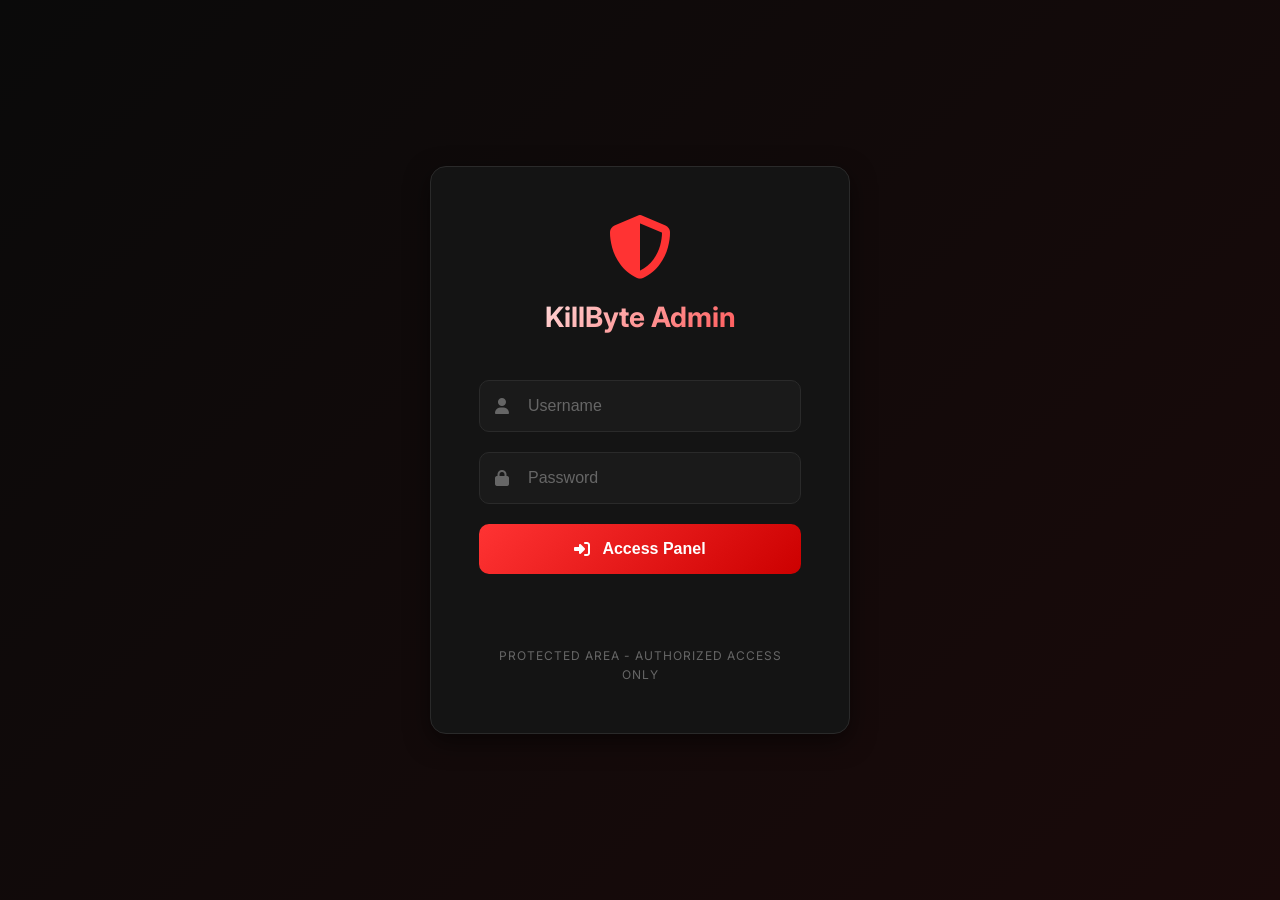
<file: admin/index.html>
<!DOCTYPE html>
<html lang="en">
<head>
    <meta charset="UTF-8">
    <meta name="viewport" content="width=device-width, initial-scale=1.0">
    <title>KillByte Admin Panel</title>
    <link rel="icon" type="image/png" href="../logo.png">
    <link rel="preconnect" href="https://fonts.googleapis.com">
    <link rel="preconnect" href="https://fonts.gstatic.com" crossorigin>
    <link href="https://fonts.googleapis.com/css2?family=Inter:wght@300;400;500;600;700;800;900&display=swap" rel="stylesheet">
    <link rel="stylesheet" href="https://cdnjs.cloudflare.com/ajax/libs/font-awesome/6.5.1/css/all.min.css">
    <link rel="stylesheet" href="css/admin.css">
</head>
<body>
    <!-- Login Screen -->
    <div id="loginScreen" class="login-screen">
        <div class="login-container">
            <div class="login-logo">
                <i class="fas fa-shield-alt"></i>
                <h1>KillByte Admin</h1>
            </div>
            <div class="login-form">
                <div class="input-group">
                    <i class="fas fa-user"></i>
                    <input type="text" id="loginUsername" placeholder="Username" autocomplete="off">
                </div>
                <div class="input-group">
                    <i class="fas fa-lock"></i>
                    <input type="password" id="loginPassword" placeholder="Password">
                </div>
                <button onclick="adminAuth.login()" class="login-btn">
                    <i class="fas fa-sign-in-alt"></i>
                    <span>Access Panel</span>
                </button>
                <div id="loginError" class="login-error"></div>
            </div>
            <div class="login-footer">
                <p>Protected Area - Authorized Access Only</p>
            </div>
        </div>
    </div>

    <!-- Admin Dashboard -->
    <div id="adminDashboard" class="admin-dashboard hidden">
        <!-- Sidebar -->
        <aside class="sidebar">
            <div class="sidebar-header">
                <div class="brand">
                    <i class="fas fa-bolt"></i>
                    <span>KillByte Admin</span>
                </div>
                <button class="sidebar-toggle" onclick="adminUI.toggleSidebar()">
                    <i class="fas fa-bars"></i>
                </button>
            </div>
            
            <nav class="sidebar-nav">
                <div class="nav-section">
                    <span class="nav-label">Main</span>
                    <a href="#" class="nav-item active" data-tab="dashboard" onclick="adminUI.switchTab('dashboard')">
                        <i class="fas fa-chart-line"></i>
                        <span>Dashboard</span>
                    </a>
                    <a href="#" class="nav-item" data-tab="analytics" onclick="adminUI.switchTab('analytics')">
                        <i class="fas fa-chart-pie"></i>
                        <span>Analytics</span>
                    </a>
                </div>

                <div class="nav-section">
                    <span class="nav-label">Content</span>
                    <a href="#" class="nav-item" data-tab="popups" onclick="adminUI.switchTab('popups')">
                        <i class="fas fa-bullhorn"></i>
                        <span>Popups</span>
                        <span id="popupBadge" class="badge">0</span>
                    </a>
                    <a href="#" class="nav-item" data-tab="ads" onclick="adminUI.switchTab('ads')">
                        <i class="fas fa-ad"></i>
                        <span>Advertisements</span>
                        <span id="adsBadge" class="badge">0</span>
                    </a>
                    <a href="#" class="nav-item" data-tab="content" onclick="adminUI.switchTab('content')">
                        <i class="fas fa-edit"></i>
                        <span>Page Content</span>
                    </a>
                </div>

                <div class="nav-section">
                    <span class="nav-label">Sales</span>
                    <a href="#" class="nav-item" data-tab="plans" onclick="adminUI.switchTab('plans')">
                        <i class="fas fa-layer-group"></i>
                        <span>Plans</span>
                    </a>
                    <a href="#" class="nav-item" data-tab="discounts" onclick="adminUI.switchTab('discounts')">
                        <i class="fas fa-percent"></i>
                        <span>Discounts</span>
                        <span id="discountBadge" class="badge hidden">0</span>
                    </a>
                </div>

                <div class="nav-section">
                    <span class="nav-label">Management</span>
                    <a href="#" class="nav-item" data-tab="visitors" onclick="adminUI.switchTab('visitors')">
                        <i class="fas fa-users"></i>
                        <span>Visitors</span>
                    </a>
                    <a href="#" class="nav-item" data-tab="users" onclick="adminUI.switchTab('users')">
                        <i class="fas fa-user-shield"></i>
                        <span>Users</span>
                    </a>
                    <a href="#" class="nav-item" data-tab="telegram" onclick="adminUI.switchTab('telegram')">
                        <i class="fab fa-telegram"></i>
                        <span>Telegram</span>
                    </a>
                </div>

                <div class="nav-section">
                    <span class="nav-label">System</span>
                    <a href="#" class="nav-item" data-tab="settings" onclick="adminUI.switchTab('settings')">
                        <i class="fas fa-cog"></i>
                        <span>Settings</span>
                    </a>
                    <a href="#" class="nav-item" data-tab="logs" onclick="adminUI.switchTab('logs')">
                        <i class="fas fa-file-alt"></i>
                        <span>Logs</span>
                    </a>
                </div>
            </nav>

            <div class="sidebar-footer">
                <div class="admin-info">
                    <div class="admin-avatar">
                        <i class="fas fa-user-circle"></i>
                    </div>
                    <div class="admin-details">
                        <span class="admin-name" id="adminName">Admin</span>
                        <span class="admin-role">Super Admin</span>
                    </div>
                </div>
                <button onclick="adminAuth.logout()" class="logout-btn">
                    <i class="fas fa-sign-out-alt"></i>
                    <span>Logout</span>
                </button>
            </div>
        </aside>

        <!-- Main Content -->
        <main class="main-content">
            <!-- Top Header -->
            <header class="top-header">
                <div class="header-left">
                    <h2 id="pageTitle">Dashboard</h2>
                    <span id="pageSubtitle" class="subtitle">Welcome back, Admin</span>
                </div>
                <div class="header-right">
                    <div class="header-actions">
                        <button class="header-btn" onclick="adminUI.toggleFullscreen()" title="Fullscreen">
                            <i class="fas fa-expand"></i>
                        </button>
                        <button class="header-btn" onclick="adminUI.refreshData()" title="Refresh">
                            <i class="fas fa-sync-alt"></i>
                        </button>
                        <button class="header-btn" onclick="adminUI.openNotifications()" title="Notifications">
                            <i class="fas fa-bell"></i>
                            <span id="notificationBadge" class="notification-dot"></span>
                        </button>
                    </div>
                    <div class="header-time">
                        <span id="currentTime">--:--</span>
                        <span id="currentDate">--/--/----</span>
                    </div>
                </div>
            </header>

            <!-- Content Area -->
            <div class="content-area">
                <!-- Dashboard Tab -->
                <div id="tab-dashboard" class="tab-content active">
                    <div class="stats-grid">
                        <div class="stat-card primary">
                            <div class="stat-icon">
                                <i class="fas fa-users"></i>
                            </div>
                            <div class="stat-info">
                                <span class="stat-value" id="dashTotalVisitors">0</span>
                                <span class="stat-label">Total Visitors</span>
                                <span class="stat-change positive">
                                    <i class="fas fa-arrow-up"></i> <span id="visitorChange">0%</span>
                                </span>
                            </div>
                        </div>
                        <div class="stat-card success">
                            <div class="stat-icon">
                                <i class="fas fa-eye"></i>
                            </div>
                            <div class="stat-info">
                                <span class="stat-value" id="dashTodayVisitors">0</span>
                                <span class="stat-label">Today's Visitors</span>
                                <span class="stat-change positive">Live</span>
                            </div>
                        </div>
                        <div class="stat-card warning">
                            <div class="stat-icon">
                                <i class="fas fa-shopping-cart"></i>
                            </div>
                            <div class="stat-info">
                                <span class="stat-value" id="dashTotalOrders">0</span>
                                <span class="stat-label">Total Orders</span>
                                <span class="stat-change">
                                    <span id="orderChange">$0</span> revenue
                                </span>
                            </div>
                        </div>
                        <div class="stat-card danger">
                            <div class="stat-icon">
                                <i class="fas fa-percent"></i>
                            </div>
                            <div class="stat-info">
                                <span class="stat-value" id="dashActiveDiscounts">0</span>
                                <span class="stat-label">Active Discounts</span>
                                <span class="stat-change" id="discountStatus">No active</span>
                            </div>
                        </div>
                    </div>

                    <div class="dashboard-grid">
                        <div class="dashboard-card">
                            <div class="card-header">
                                <h3><i class="fas fa-chart-area"></i> Visitor Analytics</h3>
                                <div class="card-actions">
                                    <select id="chartPeriod" onchange="adminAnalytics.updateChart()">
                                        <option value="7">Last 7 Days</option>
                                        <option value="30">Last 30 Days</option>
                                        <option value="90">Last 3 Months</option>
                                    </select>
                                </div>
                            </div>
                            <div class="card-body">
                                <canvas id="visitorChart"></canvas>
                            </div>
                        </div>

                        <div class="dashboard-card">
                            <div class="card-header">
                                <h3><i class="fas fa-bolt"></i> Quick Actions</h3>
                            </div>
                            <div class="card-body">
                                <div class="quick-actions">
                                    <button onclick="adminUI.switchTab('popups')" class="quick-action">
                                        <i class="fas fa-plus-circle"></i>
                                        <span>Add Popup</span>
                                    </button>
                                    <button onclick="adminUI.switchTab('discounts')" class="quick-action">
                                        <i class="fas fa-tag"></i>
                                        <span>Add Discount</span>
                                    </button>
                                    <button onclick="adminUI.switchTab('ads')" class="quick-action">
                                        <i class="fas fa-upload"></i>
                                        <span>Upload Ad</span>
                                    </button>
                                    <button onclick="adminUI.switchTab('content')" class="quick-action">
                                        <i class="fas fa-edit"></i>
                                        <span>Edit Content</span>
                                    </button>
                                    <button onclick="adminContent.clearCache()" class="quick-action warning">
                                        <i class="fas fa-broom"></i>
                                        <span>Clear Cache</span>
                                    </button>
                                    <button onclick="adminSettings.exportData()" class="quick-action info">
                                        <i class="fas fa-download"></i>
                                        <span>Export Data</span>
                                    </button>
                                </div>
                            </div>
                        </div>
                    </div>

                    <div class="dashboard-grid">
                        <div class="dashboard-card">
                            <div class="card-header">
                                <h3><i class="fas fa-bullhorn"></i> Active Popups</h3>
                                <a href="#" onclick="adminUI.switchTab('popups')" class="view-all">View All</a>
                            </div>
                            <div class="card-body">
                                <div id="dashActivePopups" class="mini-list">
                                    <div class="empty-state">No active popups</div>
                                </div>
                            </div>
                        </div>

                        <div class="dashboard-card">
                            <div class="card-header">
                                <h3><i class="fas fa-percent"></i> Active Discounts</h3>
                                <a href="#" onclick="adminUI.switchTab('discounts')" class="view-all">View All</a>
                            </div>
                            <div class="card-body">
                                <div id="dashActiveDiscountsList" class="mini-list">
                                    <div class="empty-state">No active discounts</div>
                                </div>
                            </div>
                        </div>
                    </div>
                </div>

                <!-- Analytics Tab -->
                <div id="tab-analytics" class="tab-content">
                    <div class="analytics-grid">
                        <div class="analytics-card full">
                            <div class="card-header">
                                <h3><i class="fas fa-chart-line"></i> Traffic Overview</h3>
                                <div class="chart-filters">
                                    <button class="filter-btn active" data-period="day">Day</button>
                                    <button class="filter-btn" data-period="week">Week</button>
                                    <button class="filter-btn" data-period="month">Month</button>
                                    <button class="filter-btn" data-period="year">Year</button>
                                </div>
                            </div>
                            <div class="card-body">
                                <canvas id="trafficChart"></canvas>
                            </div>
                        </div>

                        <div class="analytics-card">
                            <div class="card-header">
                                <h3><i class="fas fa-globe"></i> Top Countries</h3>
                            </div>
                            <div class="card-body">
                                <div id="countriesList" class="country-list"></div>
                            </div>
                        </div>

                        <div class="analytics-card">
                            <div class="card-header">
                                <h3><i class="fas fa-desktop"></i> Device Stats</h3>
                            </div>
                            <div class="card-body">
                                <canvas id="deviceChart"></canvas>
                            </div>
                        </div>

                        <div class="analytics-card">
                            <div class="card-header">
                                <h3><i class="fas fa-clock"></i> Peak Hours</h3>
                            </div>
                            <div class="card-body">
                                <canvas id="hoursChart"></canvas>
                            </div>
                        </div>

                        <div class="analytics-card">
                            <div class="card-header">
                                <h3><i class="fas fa-mouse-pointer"></i> Page Views</h3>
                            </div>
                            <div class="card-body">
                                <div id="pageViewsList" class="page-views-list"></div>
                            </div>
                        </div>
                    </div>
                </div>

                <!-- Popups Tab -->
                <div id="tab-popups" class="tab-content">
                    <div class="section-header">
                        <div class="section-title">
                            <h2>Popup Announcements</h2>
                            <p>Create and manage popup announcements for your visitors</p>
                        </div>
                        <button onclick="adminPopup.openModal()" class="btn-primary">
                            <i class="fas fa-plus"></i>
                            <span>Create Popup</span>
                        </button>
                    </div>

                    <div class="popup-filters">
                        <div class="filter-group">
                            <label>Status:</label>
                            <select id="popupStatusFilter" onchange="adminPopup.filterPopups()">
                                <option value="all">All</option>
                                <option value="active">Active</option>
                                <option value="scheduled">Scheduled</option>
                                <option value="expired">Expired</option>
                            </select>
                        </div>
                        <div class="filter-group">
                            <label>Type:</label>
                            <select id="popupTypeFilter" onchange="adminPopup.filterPopups()">
                                <option value="all">All Types</option>
                                <option value="announcement">Announcement</option>
                                <option value="promotion">Promotion</option>
                                <option value="warning">Warning</option>
                                <option value="ad">Advertisement</option>
                            </select>
                        </div>
                        <div class="search-group">
                            <i class="fas fa-search"></i>
                            <input type="text" id="popupSearch" placeholder="Search popups..." onkeyup="adminPopup.filterPopups()">
                        </div>
                    </div>

                    <div id="popupsList" class="popups-grid">
                        <!-- Popups will be rendered here -->
                    </div>
                </div>

                <!-- Ads Tab -->
                <div id="tab-ads" class="tab-content">
                    <div class="section-header">
                        <div class="section-title">
                            <h2>Advertisements</h2>
                            <p>Upload and manage advertisement banners and GIFs</p>
                        </div>
                        <button onclick="adminAds.openUploadModal()" class="btn-primary">
                            <i class="fas fa-upload"></i>
                            <span>Upload Ad</span>
                        </button>
                    </div>

                    <div class="ads-stats">
                        <div class="ad-stat-card">
                            <i class="fas fa-image"></i>
                            <span class="stat-value" id="totalAds">0</span>
                            <span class="stat-label">Total Ads</span>
                        </div>
                        <div class="ad-stat-card">
                            <i class="fas fa-eye"></i>
                            <span class="stat-value" id="totalAdViews">0</span>
                            <span class="stat-label">Total Views</span>
                        </div>
                        <div class="ad-stat-card">
                            <i class="fas fa-mouse-pointer"></i>
                            <span class="stat-value" id="totalAdClicks">0</span>
                            <span class="stat-label">Total Clicks</span>
                        </div>
                        <div class="ad-stat-card">
                            <i class="fas fa-chart-line"></i>
                            <span class="stat-value" id="avgCTR">0%</span>
                            <span class="stat-label">Avg CTR</span>
                        </div>
                    </div>

                    <div class="ads-filters">
                        <div class="filter-group">
                            <label>Position:</label>
                            <select id="adPositionFilter" onchange="adminAds.filterAds()">
                                <option value="all">All Positions</option>
                                <option value="popup">Popup</option>
                                <option value="banner">Banner</option>
                                <option value="sidebar">Sidebar</option>
                            </select>
                        </div>
                        <div class="filter-group">
                            <label>Type:</label>
                            <select id="adTypeFilter" onchange="adminAds.filterAds()">
                                <option value="all">All Types</option>
                                <option value="gif">GIF</option>
                                <option value="image">Image</option>
                                <option value="video">Video</option>
                            </select>
                        </div>
                    </div>

                    <div id="adsList" class="ads-grid">
                        <!-- Ads will be rendered here -->
                    </div>
                </div>

                <!-- Content Tab -->
                <div id="tab-content" class="tab-content">
                    <div class="section-header">
                        <div class="section-title">
                            <h2>Page Content Editor</h2>
                            <p>Edit all text content on your website</p>
                        </div>
                        <div class="header-actions">
                            <button onclick="adminContent.resetToDefault()" class="btn-secondary">
                                <i class="fas fa-undo"></i>
                                <span>Reset Default</span>
                            </button>
                            <button onclick="adminContent.saveAllChanges()" class="btn-primary">
                                <i class="fas fa-save"></i>
                                <span>Save All Changes</span>
                            </button>
                        </div>
                    </div>

                    <div class="content-editor">
                        <div class="editor-sidebar">
                            <div class="editor-sections">
                                <button class="section-btn active" data-section="hero" onclick="adminContent.switchSection('hero')">
                                    <i class="fas fa-home"></i>
                                    <span>Hero Section</span>
                                </button>
                                <button class="section-btn" data-section="about" onclick="adminContent.switchSection('about')">
                                    <i class="fas fa-info-circle"></i>
                                    <span>About Section</span>
                                </button>
                                <button class="section-btn" data-section="tiers" onclick="adminContent.switchSection('tiers')">
                                    <i class="fas fa-layer-group"></i>
                                    <span>Tiers Section</span>
                                </button>
                                <button class="section-btn" data-section="plans" onclick="adminContent.switchSection('plans')">
                                    <i class="fas fa-tags"></i>
                                    <span>Plans Section</span>
                                </button>
                                <button class="section-btn" data-section="enterprise" onclick="adminContent.switchSection('enterprise')">
                                    <i class="fas fa-building"></i>
                                    <span>Enterprise Section</span>
                                </button>
                                <button class="section-btn" data-section="support" onclick="adminContent.switchSection('support')">
                                    <i class="fas fa-headset"></i>
                                    <span>Support Section</span>
                                </button>
                                <button class="section-btn" data-section="footer" onclick="adminContent.switchSection('footer')">
                                    <i class="fas fa-shoe-prints"></i>
                                    <span>Footer</span>
                                </button>
                            </div>
                        </div>

                        <div class="editor-main">
                            <div id="contentEditorFields" class="editor-fields">
                                <!-- Dynamic fields will be rendered here -->
                            </div>
                        </div>
                    </div>
                </div>

                <!-- Plans Tab -->
                <div id="tab-plans" class="tab-content">
                    <div class="section-header">
                        <div class="section-title">
                            <h2>Plans Management</h2>
                            <p>Manage all service plans and pricing</p>
                        </div>
                        <button onclick="adminPlans.openModal()" class="btn-primary">
                            <i class="fas fa-plus"></i>
                            <span>Add New Plan</span>
                        </button>
                    </div>

                    <div class="plans-categories">
                        <div class="category-card">
                            <h3><i class="fas fa-calendar-alt"></i> Monthly Plans</h3>
                            <div id="monthlyPlansList" class="plans-list"></div>
                        </div>
                        <div class="category-card">
                            <h3><i class="fas fa-sun"></i> Daily Plans</h3>
                            <div id="dailyPlansList" class="plans-list"></div>
                        </div>
                        <div class="category-card">
                            <h3><i class="fas fa-puzzle-piece"></i> Add-ons</h3>
                            <div id="addonsList" class="plans-list"></div>
                        </div>
                    </div>
                </div>

                <!-- Discounts Tab -->
                <div id="tab-discounts" class="tab-content">
                    <div class="section-header">
                        <div class="section-title">
                            <h2>Discount Management</h2>
                            <p>Create and manage discounts for your plans</p>
                        </div>
                        <button onclick="adminDiscounts.openModal()" class="btn-primary">
                            <i class="fas fa-plus"></i>
                            <span>Create Discount</span>
                        </button>
                    </div>

                    <div class="discounts-info">
                        <div class="info-card">
                            <i class="fas fa-info-circle"></i>
                            <div class="info-content">
                                <h4>How Discounts Work</h4>
                                <p>Discounts can be applied to all plans or specific plans only. Set start and end dates for automatic expiration.</p>
                            </div>
                        </div>
                    </div>

                    <div class="discounts-grid">
                        <div class="discounts-list-section">
                            <div class="section-subheader">
                                <h3>Active Discounts</h3>
                                <span id="activeDiscountCount" class="count-badge">0</span>
                            </div>
                            <div id="activeDiscountsList" class="discounts-list"></div>
                        </div>

                        <div class="discounts-list-section">
                            <div class="section-subheader">
                                <h3>Scheduled Discounts</h3>
                                <span id="scheduledDiscountCount" class="count-badge">0</span>
                            </div>
                            <div id="scheduledDiscountsList" class="discounts-list"></div>
                        </div>

                        <div class="discounts-list-section">
                            <div class="section-subheader">
                                <h3>Expired Discounts</h3>
                                <span id="expiredDiscountCount" class="count-badge">0</span>
                            </div>
                            <div id="expiredDiscountsList" class="discounts-list"></div>
                        </div>
                    </div>
                </div>

                <!-- Visitors Tab -->
                <div id="tab-visitors" class="tab-content">
                    <div class="section-header">
                        <div class="section-title">
                            <h2>Visitor Tracking</h2>
                            <p>Monitor and analyze visitor activity</p>
                        </div>
                        <button onclick="adminVisitors.exportData()" class="btn-secondary">
                            <i class="fas fa-download"></i>
                            <span>Export Data</span>
                        </button>
                    </div>

                    <div class="visitors-stats">
                        <div class="visitor-stat">
                            <span class="stat-value" id="visitorsTotal">0</span>
                            <span class="stat-label">Total Visitors</span>
                        </div>
                        <div class="visitor-stat">
                            <span class="stat-value" id="visitorsToday">0</span>
                            <span class="stat-label">Today</span>
                        </div>
                        <div class="visitor-stat">
                            <span class="stat-value" id="visitorsOnline">0</span>
                            <span class="stat-label">Online Now</span>
                        </div>
                        <div class="visitor-stat">
                            <span class="stat-value" id="visitorsUnique">0</span>
                            <span class="stat-label">Unique</span>
                        </div>
                    </div>

                    <div class="visitors-filters">
                        <div class="search-group">
                            <i class="fas fa-search"></i>
                            <input type="text" id="visitorSearch" placeholder="Search by IP, country, city..." onkeyup="adminVisitors.filterVisitors()">
                        </div>
                        <div class="filter-group">
                            <label>Country:</label>
                            <select id="visitorCountryFilter" onchange="adminVisitors.filterVisitors()">
                                <option value="all">All Countries</option>
                            </select>
                        </div>
                        <div class="filter-group">
                            <label>Date Range:</label>
                            <select id="visitorDateFilter" onchange="adminVisitors.filterVisitors()">
                                <option value="all">All Time</option>
                                <option value="today">Today</option>
                                <option value="week">This Week</option>
                                <option value="month">This Month</option>
                            </select>
                        </div>
                    </div>

                    <div class="visitors-table-container">
                        <table class="visitors-table">
                            <thead>
                                <tr>
                                    <th>IP Address</th>
                                    <th>Location</th>
                                    <th>Device</th>
                                    <th>Page</th>
                                    <th>Time</th>
                                    <th>Actions</th>
                                </tr>
                            </thead>
                            <tbody id="visitorsTableBody">
                                <!-- Visitors will be rendered here -->
                            </tbody>
                        </table>
                    </div>

                    <div class="pagination">
                        <button onclick="adminVisitors.prevPage()" class="page-btn">
                            <i class="fas fa-chevron-left"></i>
                        </button>
                        <span id="pageInfo">Page 1 of 1</span>
                        <button onclick="adminVisitors.nextPage()" class="page-btn">
                            <i class="fas fa-chevron-right"></i>
                        </button>
                    </div>
                </div>

                <!-- Users Tab -->
                <div id="tab-users" class="tab-content">
                    <div class="section-header">
                        <div class="section-title">
                            <h2>User Management</h2>
                            <p>Manage admin users and permissions</p>
                        </div>
                        <button onclick="adminUsers.openAddModal()" class="btn-primary">
                            <i class="fas fa-plus"></i>
                            <span>Add User</span>
                        </button>
                    </div>

                    <div class="users-list" id="usersList">
                        <!-- Users will be rendered here -->
                    </div>
                </div>

                <!-- Telegram Tab -->
                <div id="tab-telegram" class="tab-content">
                    <div class="section-header">
                        <div class="section-title">
                            <h2>Telegram Configuration</h2>
                            <p>Configure Telegram bot for notifications</p>
                        </div>
                    </div>

                    <div class="telegram-config">
                        <div class="config-card">
                            <div class="card-header">
                                <h3><i class="fab fa-telegram"></i> Bot Settings</h3>
                            </div>
                            <div class="card-body">
                                <div class="form-group">
                                    <label>Bot Token</label>
                                    <input type="text" id="telegramBotToken" class="form-input" placeholder="123456789:ABCdefGHIjklMNOpqrsTUVwxyz">
                                    <span class="help-text">Get from @BotFather</span>
                                </div>
                                <div class="form-group">
                                    <label>Chat ID</label>
                                    <input type="text" id="telegramChatId" class="form-input" placeholder="-1001234567890">
                                    <span class="help-text">Use @userinfobot to get your Chat ID</span>
                                </div>
                                <div class="form-group checkbox">
                                    <label>
                                        <input type="checkbox" id="telegramNotifyVisitors" checked>
                                        <span>Notify on new visitors</span>
                                    </label>
                                </div>
                                <div class="form-group checkbox">
                                    <label>
                                        <input type="checkbox" id="telegramNotifyOrders" checked>
                                        <span>Notify on new orders</span>
                                    </label>
                                </div>
                                <div class="form-actions">
                                    <button onclick="adminTelegram.saveConfig()" class="btn-primary">
                                        <i class="fas fa-save"></i>
                                        <span>Save Configuration</span>
                                    </button>
                                    <button onclick="adminTelegram.testConnection()" class="btn-secondary">
                                        <i class="fas fa-plug"></i>
                                        <span>Test Connection</span>
                                    </button>
                                </div>
                            </div>
                        </div>

                        <div class="config-card">
                            <div class="card-header">
                                <h3><i class="fas fa-book"></i> Setup Guide</h3>
                            </div>
                            <div class="card-body">
                                <ol class="setup-steps">
                                    <li>Message <a href="https://t.me/BotFather" target="_blank">@BotFather</a> on Telegram</li>
                                    <li>Create new bot with <code>/newbot</code> command</li>
                                    <li>Copy the bot token provided</li>
                                    <li>Start a chat with your bot</li>
                                    <li>Use <a href="https://t.me/userinfobot" target="_blank">@userinfobot</a> to get your Chat ID</li>
                                    <li>Paste both values above and save</li>
                                </ol>
                            </div>
                        </div>
                    </div>
                </div>

                <!-- Settings Tab -->
                <div id="tab-settings" class="tab-content">
                    <div class="section-header">
                        <div class="section-title">
                            <h2>Site Settings</h2>
                            <p>Configure global site settings</p>
                        </div>
                    </div>

                    <div class="settings-grid">
                        <div class="settings-card">
                            <div class="card-header">
                                <h3><i class="fas fa-globe"></i> General Settings</h3>
                            </div>
                            <div class="card-body">
                                <div class="form-group">
                                    <label>Site Title</label>
                                    <input type="text" id="siteTitle" class="form-input" value="KillByte Solutions">
                                </div>
                                <div class="form-group">
                                    <label>Site Description</label>
                                    <textarea id="siteDescription" class="form-textarea" rows="3">Premium L7 & L4 Infrastructure</textarea>
                                </div>
                                <div class="form-group">
                                    <label>Admin Contact</label>
                                    <input type="text" id="adminContact" class="form-input" value="@rankflood">
                                </div>
                            </div>
                        </div>

                        <div class="settings-card">
                            <div class="card-header">
                                <h3><i class="fas fa-palette"></i> Appearance</h3>
                            </div>
                            <div class="card-body">
                                <div class="form-group">
                                    <label>Primary Color</label>
                                    <div class="color-picker">
                                        <input type="color" id="primaryColor" value="#ff3333">
                                        <span>#ff3333</span>
                                    </div>
                                </div>
                                <div class="form-group">
                                    <label>Theme Mode</label>
                                    <select id="themeMode" class="form-select">
                                        <option value="dark">Dark</option>
                                        <option value="light">Light</option>
                                        <option value="auto">Auto</option>
                                    </select>
                                </div>
                            </div>
                        </div>

                        <div class="settings-card">
                            <div class="card-header">
                                <h3><i class="fas fa-shield-alt"></i> Security</h3>
                            </div>
                            <div class="card-body">
                                <div class="form-group checkbox">
                                    <label>
                                        <input type="checkbox" id="enableVisitorTracking" checked>
                                        <span>Enable Visitor Tracking</span>
                                    </label>
                                </div>
                                <div class="form-group checkbox">
                                    <label>
                                        <input type="checkbox" id="enableNotifications" checked>
                                        <span>Enable Notifications</span>
                                    </label>
                                </div>
                                <div class="form-group">
                                    <label>Session Timeout (minutes)</label>
                                    <input type="number" id="sessionTimeout" class="form-input" value="30" min="5" max="120">
                                </div>
                            </div>
                        </div>

                        <div class="settings-card danger">
                            <div class="card-header">
                                <h3><i class="fas fa-exclamation-triangle"></i> Danger Zone</h3>
                            </div>
                            <div class="card-body">
                                <div class="danger-actions">
                                    <div class="danger-action">
                                        <div class="danger-info">
                                            <h4>Clear All Data</h4>
                                            <p>Delete all visitors, settings, and configurations</p>
                                        </div>
                                        <button onclick="adminSettings.clearAllData()" class="btn-danger">Clear Data</button>
                                    </div>
                                    <div class="danger-action">
                                        <div class="danger-info">
                                            <h4>Reset to Default</h4>
                                            <p>Reset all settings to factory defaults</p>
                                        </div>
                                        <button onclick="adminSettings.resetDefaults()" class="btn-danger">Reset</button>
                                    </div>
                                </div>
                            </div>
                        </div>
                    </div>

                    <div class="settings-actions">
                        <button onclick="adminSettings.saveAll()" class="btn-primary btn-large">
                            <i class="fas fa-save"></i>
                            <span>Save All Settings</span>
                        </button>
                    </div>
                </div>

                <!-- Logs Tab -->
                <div id="tab-logs" class="tab-content">
                    <div class="section-header">
                        <div class="section-title">
                            <h2>System Logs</h2>
                            <p>View system activity logs</p>
                        </div>
                        <button onclick="adminLogs.clearLogs()" class="btn-danger">
                            <i class="fas fa-trash"></i>
                            <span>Clear Logs</span>
                        </button>
                    </div>

                    <div class="logs-filters">
                        <div class="filter-group">
                            <label>Log Type:</label>
                            <select id="logTypeFilter" onchange="adminLogs.filterLogs()">
                                <option value="all">All Types</option>
                                <option value="visitor">Visitors</option>
                                <option value="order">Orders</option>
                                <option value="admin">Admin Actions</option>
                                <option value="error">Errors</option>
                            </select>
                        </div>
                        <div class="filter-group">
                            <label>Date:</label>
                            <input type="date" id="logDateFilter" onchange="adminLogs.filterLogs()">
                        </div>
                    </div>

                    <div class="logs-container">
                        <div id="logsList" class="logs-list"></div>
                    </div>
                </div>
            </div>
        </main>
    </div>

    <!-- Modals -->
    <!-- Popup Modal -->
    <div id="popupModal" class="modal">
        <div class="modal-overlay" onclick="adminPopup.closeModal()"></div>
        <div class="modal-content modal-large">
            <div class="modal-header">
                <h3 id="popupModalTitle">Create Popup</h3>
                <button onclick="adminPopup.closeModal()" class="modal-close">
                    <i class="fas fa-times"></i>
                </button>
            </div>
            <div class="modal-body">
                <form id="popupForm" class="popup-form">
                    <input type="hidden" id="popupId">
                    
                    <div class="form-row">
                        <div class="form-group">
                            <label>Popup Title *</label>
                            <input type="text" id="popupTitle" class="form-input" placeholder="Enter popup title" required>
                        </div>
                        <div class="form-group">
                            <label>Popup Type</label>
                            <select id="popupType" class="form-select">
                                <option value="announcement">Announcement</option>
                                <option value="promotion">Promotion</option>
                                <option value="warning">Warning</option>
                                <option value="ad">Advertisement</option>
                            </select>
                        </div>
                    </div>

                    <div class="form-group">
                        <label>Popup Content *</label>
                        <textarea id="popupContent" class="form-textarea" rows="4" placeholder="Enter popup message content..." required></textarea>
                    </div>

                    <div class="form-row">
                        <div class="form-group">
                            <label>Design Style</label>
                            <select id="popupDesign" class="form-select">
                                <option value="default">Default</option>
                                <option value="modern">Modern</option>
                                <option value="minimal">Minimal</option>
                                <option value="gradient">Gradient</option>
                                <option value="dark">Dark</option>
                                <option value="colorful">Colorful</option>
                            </select>
                        </div>
                        <div class="form-group">
                            <label>Position</label>
                            <select id="popupPosition" class="form-select">
                                <option value="center">Center</option>
                                <option value="top">Top</option>
                                <option value="bottom">Bottom</option>
                                <option value="top-left">Top Left</option>
                                <option value="top-right">Top Right</option>
                                <option value="bottom-left">Bottom Left</option>
                                <option value="bottom-right">Bottom Right</option>
                            </select>
                        </div>
                    </div>

                    <div class="form-group">
                        <label>Popup Image (Optional)</label>
                        <div class="image-upload">
                            <input type="file" id="popupImage" accept="image/*,.gif" onchange="adminPopup.previewImage(this)">
                            <div class="upload-area" onclick="document.getElementById('popupImage').click()">
                                <i class="fas fa-cloud-upload-alt"></i>
                                <span>Click to upload image or GIF</span>
                                <small>Max size: 5MB</small>
                            </div>
                            <div id="popupImagePreview" class="image-preview hidden"></div>
                        </div>
                    </div>

                    <div class="form-row">
                        <div class="form-group">
                            <label>Start Date</label>
                            <input type="datetime-local" id="popupStartDate" class="form-input">
                        </div>
                        <div class="form-group">
                            <label>End Date (Leave empty for no expiry)</label>
                            <input type="datetime-local" id="popupEndDate" class="form-input">
                        </div>
                    </div>

                    <div class="form-row">
                        <div class="form-group">
                            <label>Display Duration (days)</label>
                            <input type="number" id="popupDuration" class="form-input" value="7" min="1" max="365">
                        </div>
                        <div class="form-group">
                            <label>Delay Before Show (seconds)</label>
                            <input type="number" id="popupDelay" class="form-input" value="3" min="0" max="60">
                        </div>
                    </div>

                    <div class="form-group checkbox-group">
                        <label class="checkbox-label">
                            <input type="checkbox" id="popupShowOnce" checked>
                            <span>Show only once per visitor</span>
                        </label>
                        <label class="checkbox-label">
                            <input type="checkbox" id="popupCloseable" checked>
                            <span>Allow closing</span>
                        </label>
                        <label class="checkbox-label">
                            <input type="checkbox" id="popupBackdrop" checked>
                            <span>Show backdrop</span>
                        </label>
                        <label class="checkbox-label">
                            <input type="checkbox" id="popupActive" checked>
                            <span>Active</span>
                        </label>
                    </div>

                    <div class="form-group">
                        <label>Button Text (Optional)</label>
                        <input type="text" id="popupButtonText" class="form-input" placeholder="e.g., Learn More, Get Started">
                    </div>

                    <div class="form-group">
                        <label>Button Link (Optional)</label>
                        <input type="url" id="popupButtonLink" class="form-input" placeholder="https://...">
                    </div>
                </form>
            </div>
            <div class="modal-footer">
                <button onclick="adminPopup.closeModal()" class="btn-secondary">Cancel</button>
                <button onclick="adminPopup.savePopup()" class="btn-primary">
                    <i class="fas fa-save"></i>
                    <span>Save Popup</span>
                </button>
            </div>
        </div>
    </div>

    <!-- Discount Modal -->
    <div id="discountModal" class="modal">
        <div class="modal-overlay" onclick="adminDiscounts.closeModal()"></div>
        <div class="modal-content">
            <div class="modal-header">
                <h3 id="discountModalTitle">Create Discount</h3>
                <button onclick="adminDiscounts.closeModal()" class="modal-close">
                    <i class="fas fa-times"></i>
                </button>
            </div>
            <div class="modal-body">
                <form id="discountForm">
                    <input type="hidden" id="discountId">
                    
                    <div class="form-group">
                        <label>Discount Name *</label>
                        <input type="text" id="discountName" class="form-input" placeholder="e.g., Summer Sale" required>
                    </div>

                    <div class="form-row">
                        <div class="form-group">
                            <label>Discount Type</label>
                            <select id="discountType" class="form-select">
                                <option value="percentage">Percentage (%)</option>
                                <option value="fixed">Fixed Amount ($)</option>
                            </select>
                        </div>
                        <div class="form-group">
                            <label>Discount Value *</label>
                            <input type="number" id="discountValue" class="form-input" placeholder="10" min="1" required>
                        </div>
                    </div>

                    <div class="form-group">
                        <label>Apply To</label>
                        <select id="discountApplyTo" class="form-select" onchange="adminDiscounts.togglePlanSelection()">
                            <option value="all">All Plans</option>
                            <option value="selected">Selected Plans Only</option>
                        </select>
                    </div>

                    <div id="planSelection" class="form-group hidden">
                        <label>Select Plans</label>
                        <div id="planCheckboxes" class="checkbox-list"></div>
                    </div>

                    <div class="form-row">
                        <div class="form-group">
                            <label>Start Date</label>
                            <input type="datetime-local" id="discountStartDate" class="form-input">
                        </div>
                        <div class="form-group">
                            <label>End Date *</label>
                            <input type="datetime-local" id="discountEndDate" class="form-input" required>
                        </div>
                    </div>

                    <div class="form-group">
                        <label>Promo Code (Optional)</label>
                        <input type="text" id="discountCode" class="form-input" placeholder="e.g., SUMMER2024">
                        <span class="help-text">Leave empty for automatic discount</span>
                    </div>

                    <div class="form-group checkbox">
                        <label>
                            <input type="checkbox" id="discountActive" checked>
                            <span>Active</span>
                        </label>
                    </div>
                </form>
            </div>
            <div class="modal-footer">
                <button onclick="adminDiscounts.closeModal()" class="btn-secondary">Cancel</button>
                <button onclick="adminDiscounts.saveDiscount()" class="btn-primary">
                    <i class="fas fa-save"></i>
                    <span>Save Discount</span>
                </button>
            </div>
        </div>
    </div>

    <!-- Ad Upload Modal -->
    <div id="adUploadModal" class="modal">
        <div class="modal-overlay" onclick="adminAds.closeUploadModal()"></div>
        <div class="modal-content">
            <div class="modal-header">
                <h3>Upload Advertisement</h3>
                <button onclick="adminAds.closeUploadModal()" class="modal-close">
                    <i class="fas fa-times"></i>
                </button>
            </div>
            <div class="modal-body">
                <form id="adUploadForm">
                    <div class="form-group">
                        <label>Ad Name *</label>
                        <input type="text" id="adName" class="form-input" placeholder="Enter ad name" required>
                    </div>

                    <div class="form-group">
                        <label>Ad File *</label>
                        <div class="image-upload">
                            <input type="file" id="adFile" accept="image/*,.gif,video/*" onchange="adminAds.previewAd(this)" required>
                            <div class="upload-area" onclick="document.getElementById('adFile').click()">
                                <i class="fas fa-cloud-upload-alt"></i>
                                <span>Click to upload ad file</span>
                                <small>Supported: JPG, PNG, GIF, MP4 | Max: 10MB</small>
                            </div>
                            <div id="adFilePreview" class="image-preview hidden"></div>
                        </div>
                    </div>

                    <div class="form-row">
                        <div class="form-group">
                            <label>Position</label>
                            <select id="adPosition" class="form-select">
                                <option value="popup">Popup</option>
                                <option value="banner">Banner</option>
                                <option value="sidebar">Sidebar</option>
                                <option value="inline">Inline</option>
                            </select>
                        </div>
                        <div class="form-group">
                            <label>Priority</label>
                            <input type="number" id="adPriority" class="form-input" value="1" min="1" max="10">
                        </div>
                    </div>

                    <div class="form-group">
                        <label>Link URL (Optional)</label>
                        <input type="url" id="adLink" class="form-input" placeholder="https://...">
                    </div>

                    <div class="form-row">
                        <div class="form-group">
                            <label>Start Date</label>
                            <input type="datetime-local" id="adStartDate" class="form-input">
                        </div>
                        <div class="form-group">
                            <label>End Date</label>
                            <input type="datetime-local" id="adEndDate" class="form-input">
                        </div>
                    </div>

                    <div class="form-group checkbox">
                        <label>
                            <input type="checkbox" id="adActive" checked>
                            <span>Active</span>
                        </label>
                    </div>
                </form>
            </div>
            <div class="modal-footer">
                <button onclick="adminAds.closeUploadModal()" class="btn-secondary">Cancel</button>
                <button onclick="adminAds.uploadAd()" class="btn-primary">
                    <i class="fas fa-upload"></i>
                    <span>Upload Ad</span>
                </button>
            </div>
        </div>
    </div>

    <!-- Toast Notifications -->
    <div id="toastContainer" class="toast-container"></div>

    <!-- Loading Overlay -->
    <div id="loadingOverlay" class="loading-overlay hidden">
        <div class="loading-spinner">
            <i class="fas fa-circle-notch fa-spin"></i>
            <span>Loading...</span>
        </div>
    </div>

    <!-- Scripts -->
    <script src="js/admin-core.js"></script>
    <script src="js/admin-auth.js"></script>
    <script src="js/admin-ui.js"></script>
    <script src="js/admin-popup.js"></script>
    <script src="js/admin-ads.js"></script>
    <script src="js/admin-content.js"></script>
    <script src="js/admin-plans.js"></script>
    <script src="js/admin-discounts.js"></script>
    <script src="js/admin-analytics.js"></script>
    <script src="js/admin-visitors.js"></script>
    <script src="js/admin-users.js"></script>
    <script src="js/admin-telegram.js"></script>
    <script src="js/admin-settings.js"></script>
    <script src="js/admin-logs.js"></script>
</body>
</html>
</file>
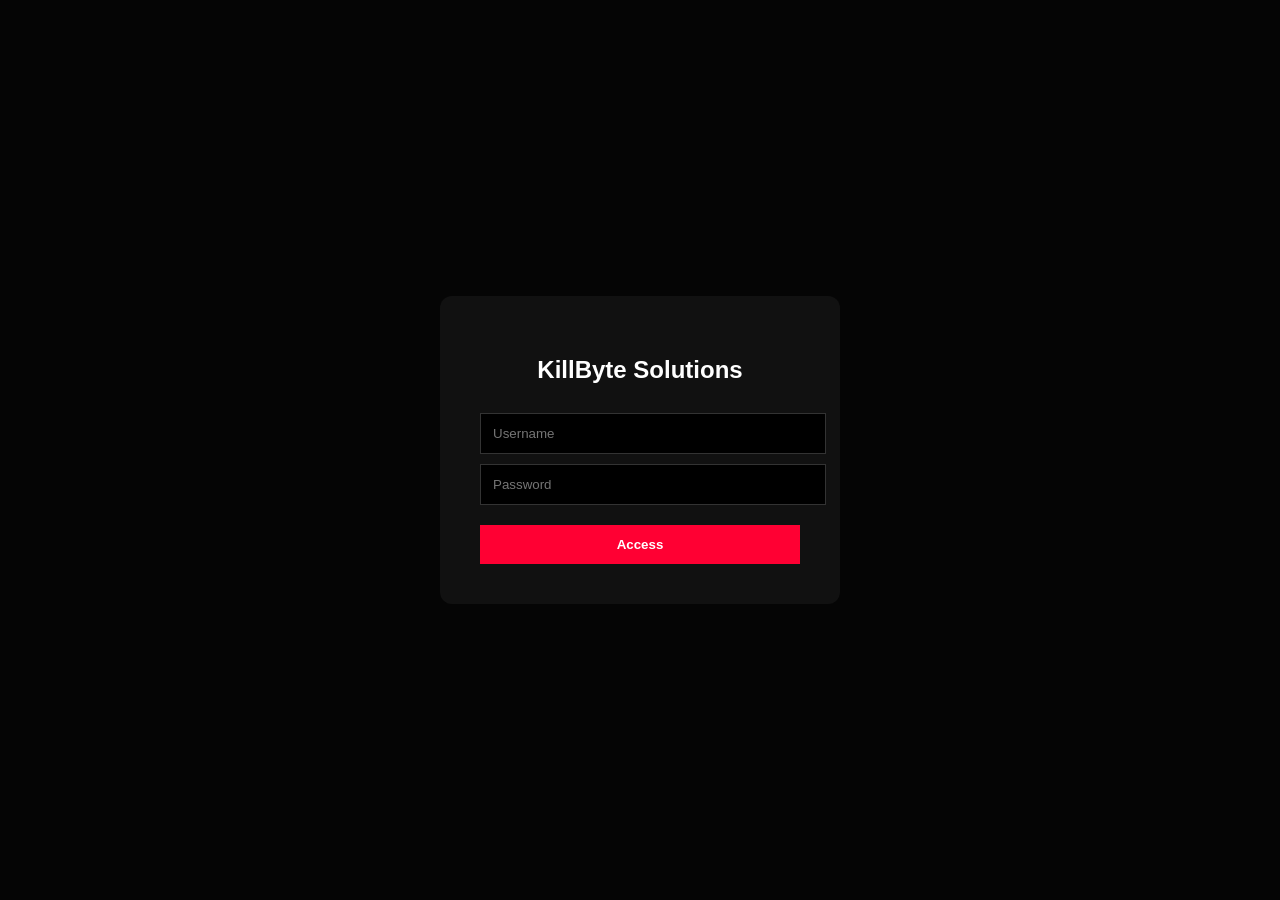
<file: c2/index.html>
<!DOCTYPE html>
<html>

<head>
<title>KillByte Solutions</title>

<style>

body{
background:#050505;
color:white;
font-family:Arial;
display:flex;
justify-content:center;
align-items:center;
height:100vh;
margin:0;
}

.box{
background:#111;
padding:40px;
border-radius:12px;
width:320px;
text-align:center;
}

input{
width:100%;
padding:12px;
margin-top:10px;
background:#000;
border:1px solid #333;
color:white;
}

button{
margin-top:20px;
width:100%;
padding:12px;
background:#ff0033;
border:none;
color:white;
font-weight:bold;
cursor:pointer;
}

</style>
</head>

<body>

<div class="box">

<h2>KillByte Solutions</h2>

<input id="user" placeholder="Username">
<input id="pass" type="password" placeholder="Password">

<button onclick="login()">Access</button>

</div>

<script>

async function login(){

const username=document.getElementById("user").value
const password=document.getElementById("pass").value

const res=await fetch("/login",{
method:"POST",
headers:{
"Content-Type":"application/json"
},
body:JSON.stringify({username,password})
})

const data=await res.json()

localStorage.setItem("kb_token",data.token)
localStorage.setItem("kb_user",username)

window.location="terminal.html"

}

</script>

</body>

</html>
</file>
<file: admin/css/admin.css>
/* ============================================
   KILLBYTE ADMIN PANEL - STYLES
   Comprehensive Admin Dashboard Styles
   ============================================ */

/* CSS Variables */
:root {
    --primary: #ff3333;
    --primary-dark: #cc0000;
    --primary-light: #ff6666;
    --secondary: #1a1a1a;
    --bg-dark: #0a0a0a;
    --bg-card: #141414;
    --bg-hover: #1e1e1e;
    --bg-input: #1a1a1a;
    --text-primary: #ffffff;
    --text-secondary: #a0a0a0;
    --text-muted: #666666;
    --border-color: #2a2a2a;
    --success: #00c853;
    --warning: #ffab00;
    --danger: #ff1744;
    --info: #00b0ff;
    --sidebar-width: 280px;
    --sidebar-collapsed: 80px;
    --header-height: 70px;
    --transition: all 0.3s cubic-bezier(0.4, 0, 0.2, 1);
    --shadow-sm: 0 2px 4px rgba(0, 0, 0, 0.3);
    --shadow-md: 0 4px 12px rgba(0, 0, 0, 0.4);
    --shadow-lg: 0 8px 24px rgba(0, 0, 0, 0.5);
    --radius-sm: 6px;
    --radius-md: 10px;
    --radius-lg: 16px;
}

/* Reset & Base */
* {
    margin: 0;
    padding: 0;
    box-sizing: border-box;
}

html {
    font-size: 16px;
    scroll-behavior: smooth;
}

body {
    font-family: 'Inter', -apple-system, BlinkMacSystemFont, 'Segoe UI', Roboto, sans-serif;
    background: var(--bg-dark);
    color: var(--text-primary);
    line-height: 1.6;
    min-height: 100vh;
    overflow-x: hidden;
}

/* Utility Classes */
.hidden { display: none !important; }
.invisible { visibility: hidden; }
.flex { display: flex; }
.flex-col { flex-direction: column; }
.items-center { align-items: center; }
.justify-center { justify-content: center; }
.justify-between { justify-content: space-between; }
.gap-2 { gap: 0.5rem; }
.gap-4 { gap: 1rem; }
.mt-2 { margin-top: 0.5rem; }
.mt-4 { margin-top: 1rem; }
.mb-2 { margin-bottom: 0.5rem; }
.mb-4 { margin-bottom: 1rem; }
.w-full { width: 100%; }
.text-center { text-align: center; }
.text-sm { font-size: 0.875rem; }
.text-lg { font-size: 1.125rem; }
.font-medium { font-weight: 500; }
.font-semibold { font-weight: 600; }
.font-bold { font-weight: 700; }

/* Scrollbar */
::-webkit-scrollbar {
    width: 8px;
    height: 8px;
}

::-webkit-scrollbar-track {
    background: var(--bg-card);
}

::-webkit-scrollbar-thumb {
    background: var(--border-color);
    border-radius: 4px;
}

::-webkit-scrollbar-thumb:hover {
    background: var(--text-muted);
}

/* ============================================
   LOGIN SCREEN
   ============================================ */
.login-screen {
    position: fixed;
    top: 0;
    left: 0;
    width: 100%;
    height: 100%;
    background: linear-gradient(135deg, var(--bg-dark) 0%, #1a0a0a 100%);
    display: flex;
    align-items: center;
    justify-content: center;
    z-index: 10000;
}

.login-container {
    width: 100%;
    max-width: 420px;
    padding: 3rem;
    background: var(--bg-card);
    border-radius: var(--radius-lg);
    border: 1px solid var(--border-color);
    box-shadow: var(--shadow-lg);
    animation: fadeInUp 0.5s ease;
}

@keyframes fadeInUp {
    from {
        opacity: 0;
        transform: translateY(30px);
    }
    to {
        opacity: 1;
        transform: translateY(0);
    }
}

.login-logo {
    text-align: center;
    margin-bottom: 2.5rem;
}

.login-logo i {
    font-size: 4rem;
    color: var(--primary);
    margin-bottom: 1rem;
    display: block;
}

.login-logo h1 {
    font-size: 1.75rem;
    font-weight: 700;
    background: linear-gradient(135deg, var(--text-primary), var(--primary));
    -webkit-background-clip: text;
    -webkit-text-fill-color: transparent;
    background-clip: text;
}

.login-form {
    display: flex;
    flex-direction: column;
    gap: 1.25rem;
}

.input-group {
    position: relative;
}

.input-group i {
    position: absolute;
    left: 1rem;
    top: 50%;
    transform: translateY(-50%);
    color: var(--text-muted);
    font-size: 1rem;
}

.input-group input {
    width: 100%;
    padding: 1rem 1rem 1rem 3rem;
    background: var(--bg-input);
    border: 1px solid var(--border-color);
    border-radius: var(--radius-md);
    color: var(--text-primary);
    font-size: 1rem;
    transition: var(--transition);
}

.input-group input:focus {
    outline: none;
    border-color: var(--primary);
    box-shadow: 0 0 0 3px rgba(255, 51, 51, 0.1);
}

.input-group input::placeholder {
    color: var(--text-muted);
}

.login-btn {
    display: flex;
    align-items: center;
    justify-content: center;
    gap: 0.75rem;
    padding: 1rem;
    background: linear-gradient(135deg, var(--primary), var(--primary-dark));
    border: none;
    border-radius: var(--radius-md);
    color: white;
    font-size: 1rem;
    font-weight: 600;
    cursor: pointer;
    transition: var(--transition);
}

.login-btn:hover {
    transform: translateY(-2px);
    box-shadow: 0 8px 20px rgba(255, 51, 51, 0.3);
}

.login-btn:active {
    transform: translateY(0);
}

.login-error {
    color: var(--danger);
    font-size: 0.875rem;
    text-align: center;
    min-height: 1.25rem;
}

.login-footer {
    margin-top: 2rem;
    text-align: center;
}

.login-footer p {
    color: var(--text-muted);
    font-size: 0.75rem;
    text-transform: uppercase;
    letter-spacing: 1px;
}

/* ============================================
   ADMIN DASHBOARD
   ============================================ */
.admin-dashboard {
    display: flex;
    min-height: 100vh;
}

/* Sidebar */
.sidebar {
    width: var(--sidebar-width);
    background: var(--bg-card);
    border-right: 1px solid var(--border-color);
    display: flex;
    flex-direction: column;
    position: fixed;
    top: 0;
    left: 0;
    height: 100vh;
    z-index: 1000;
    transition: var(--transition);
}

.sidebar.collapsed {
    width: var(--sidebar-collapsed);
}

.sidebar-header {
    padding: 1.25rem;
    display: flex;
    align-items: center;
    justify-content: space-between;
    border-bottom: 1px solid var(--border-color);
}

.brand {
    display: flex;
    align-items: center;
    gap: 0.75rem;
    color: var(--text-primary);
    text-decoration: none;
}

.brand i {
    font-size: 1.5rem;
    color: var(--primary);
}

.brand span {
    font-weight: 700;
    font-size: 1.125rem;
}

.sidebar.collapsed .brand span {
    display: none;
}

.sidebar-toggle {
    background: none;
    border: none;
    color: var(--text-secondary);
    cursor: pointer;
    padding: 0.5rem;
    border-radius: var(--radius-sm);
    transition: var(--transition);
}

.sidebar-toggle:hover {
    background: var(--bg-hover);
    color: var(--text-primary);
}

.sidebar.collapsed .sidebar-toggle {
    display: none;
}

/* Sidebar Navigation */
.sidebar-nav {
    flex: 1;
    padding: 1rem 0;
    overflow-y: auto;
}

.nav-section {
    margin-bottom: 1.5rem;
}

.nav-label {
    display: block;
    padding: 0 1.25rem;
    margin-bottom: 0.5rem;
    font-size: 0.6875rem;
    font-weight: 600;
    text-transform: uppercase;
    letter-spacing: 1px;
    color: var(--text-muted);
}

.sidebar.collapsed .nav-label {
    display: none;
}

.nav-item {
    display: flex;
    align-items: center;
    gap: 0.875rem;
    padding: 0.875rem 1.25rem;
    color: var(--text-secondary);
    text-decoration: none;
    transition: var(--transition);
    position: relative;
    margin: 0 0.5rem;
    border-radius: var(--radius-md);
}

.nav-item:hover {
    background: var(--bg-hover);
    color: var(--text-primary);
}

.nav-item.active {
    background: linear-gradient(135deg, rgba(255, 51, 51, 0.15), rgba(255, 51, 51, 0.05));
    color: var(--primary);
}

.nav-item.active::before {
    content: '';
    position: absolute;
    left: -0.5rem;
    top: 50%;
    transform: translateY(-50%);
    width: 3px;
    height: 60%;
    background: var(--primary);
    border-radius: 0 3px 3px 0;
}

.nav-item i {
    font-size: 1.125rem;
    width: 24px;
    text-align: center;
}

.nav-item span {
    font-size: 0.9375rem;
    font-weight: 500;
}

.sidebar.collapsed .nav-item span,
.sidebar.collapsed .nav-item .badge {
    display: none;
}

.badge {
    margin-left: auto;
    padding: 0.125rem 0.5rem;
    background: var(--primary);
    color: white;
    font-size: 0.6875rem;
    font-weight: 600;
    border-radius: 10px;
}

/* Sidebar Footer */
.sidebar-footer {
    padding: 1rem;
    border-top: 1px solid var(--border-color);
}

.admin-info {
    display: flex;
    align-items: center;
    gap: 0.75rem;
    margin-bottom: 1rem;
}

.admin-avatar {
    width: 40px;
    height: 40px;
    background: linear-gradient(135deg, var(--primary), var(--primary-dark));
    border-radius: 50%;
    display: flex;
    align-items: center;
    justify-content: center;
}

.admin-avatar i {
    font-size: 1.5rem;
    color: white;
}

.admin-details {
    display: flex;
    flex-direction: column;
}

.admin-name {
    font-weight: 600;
    font-size: 0.9375rem;
}

.admin-role {
    font-size: 0.75rem;
    color: var(--text-muted);
}

.sidebar.collapsed .admin-info {
    justify-content: center;
}

.sidebar.collapsed .admin-details {
    display: none;
}

.logout-btn {
    width: 100%;
    display: flex;
    align-items: center;
    justify-content: center;
    gap: 0.5rem;
    padding: 0.75rem;
    background: transparent;
    border: 1px solid var(--border-color);
    border-radius: var(--radius-md);
    color: var(--text-secondary);
    font-size: 0.875rem;
    cursor: pointer;
    transition: var(--transition);
}

.logout-btn:hover {
    background: var(--danger);
    border-color: var(--danger);
    color: white;
}

.sidebar.collapsed .logout-btn span {
    display: none;
}

/* ============================================
   MAIN CONTENT
   ============================================ */
.main-content {
    flex: 1;
    margin-left: var(--sidebar-width);
    min-height: 100vh;
    display: flex;
    flex-direction: column;
    transition: var(--transition);
}

.sidebar.collapsed + .main-content {
    margin-left: var(--sidebar-collapsed);
}

/* Top Header */
.top-header {
    height: var(--header-height);
    background: var(--bg-card);
    border-bottom: 1px solid var(--border-color);
    display: flex;
    align-items: center;
    justify-content: space-between;
    padding: 0 2rem;
    position: sticky;
    top: 0;
    z-index: 100;
}

.header-left h2 {
    font-size: 1.5rem;
    font-weight: 700;
}

.header-left .subtitle {
    display: block;
    font-size: 0.875rem;
    color: var(--text-secondary);
    margin-top: 0.25rem;
}

.header-right {
    display: flex;
    align-items: center;
    gap: 1.5rem;
}

.header-actions {
    display: flex;
    gap: 0.5rem;
}

.header-btn {
    width: 40px;
    height: 40px;
    display: flex;
    align-items: center;
    justify-content: center;
    background: var(--bg-input);
    border: 1px solid var(--border-color);
    border-radius: var(--radius-md);
    color: var(--text-secondary);
    cursor: pointer;
    transition: var(--transition);
    position: relative;
}

.header-btn:hover {
    background: var(--bg-hover);
    color: var(--text-primary);
    border-color: var(--primary);
}

.notification-dot {
    position: absolute;
    top: 6px;
    right: 6px;
    width: 8px;
    height: 8px;
    background: var(--primary);
    border-radius: 50%;
    display: none;
}

.notification-dot.active {
    display: block;
}

.header-time {
    display: flex;
    flex-direction: column;
    align-items: flex-end;
    gap: 0.125rem;
}

.header-time span:first-child {
    font-size: 1.125rem;
    font-weight: 600;
}

.header-time span:last-child {
    font-size: 0.75rem;
    color: var(--text-muted);
}

/* Content Area */
.content-area {
    flex: 1;
    padding: 2rem;
    overflow-y: auto;
}

/* Tab Content */
.tab-content {
    display: none;
    animation: fadeIn 0.3s ease;
}

.tab-content.active {
    display: block;
}

@keyframes fadeIn {
    from { opacity: 0; transform: translateY(10px); }
    to { opacity: 1; transform: translateY(0); }
}

/* ============================================
   STATS GRID
   ============================================ */
.stats-grid {
    display: grid;
    grid-template-columns: repeat(auto-fit, minmax(260px, 1fr));
    gap: 1.5rem;
    margin-bottom: 2rem;
}

.stat-card {
    background: var(--bg-card);
    border: 1px solid var(--border-color);
    border-radius: var(--radius-lg);
    padding: 1.5rem;
    display: flex;
    align-items: center;
    gap: 1rem;
    transition: var(--transition);
}

.stat-card:hover {
    transform: translateY(-4px);
    box-shadow: var(--shadow-md);
}

.stat-card.primary .stat-icon {
    background: linear-gradient(135deg, var(--primary), var(--primary-dark));
}

.stat-card.success .stat-icon {
    background: linear-gradient(135deg, var(--success), #00a344);
}

.stat-card.warning .stat-icon {
    background: linear-gradient(135deg, var(--warning), #cc8800);
}

.stat-card.danger .stat-icon {
    background: linear-gradient(135deg, var(--danger), #cc1233);
}

.stat-icon {
    width: 56px;
    height: 56px;
    border-radius: var(--radius-md);
    display: flex;
    align-items: center;
    justify-content: center;
}

.stat-icon i {
    font-size: 1.5rem;
    color: white;
}

.stat-info {
    flex: 1;
}

.stat-value {
    display: block;
    font-size: 1.875rem;
    font-weight: 700;
    line-height: 1.2;
}

.stat-label {
    display: block;
    font-size: 0.875rem;
    color: var(--text-secondary);
    margin-top: 0.25rem;
}

.stat-change {
    display: inline-flex;
    align-items: center;
    gap: 0.25rem;
    font-size: 0.75rem;
    margin-top: 0.5rem;
    color: var(--text-muted);
}

.stat-change.positive {
    color: var(--success);
}

.stat-change.negative {
    color: var(--danger);
}

/* ============================================
   DASHBOARD GRID
   ============================================ */
.dashboard-grid {
    display: grid;
    grid-template-columns: repeat(auto-fit, minmax(400px, 1fr));
    gap: 1.5rem;
    margin-bottom: 2rem;
}

.dashboard-card {
    background: var(--bg-card);
    border: 1px solid var(--border-color);
    border-radius: var(--radius-lg);
    overflow: hidden;
}

.card-header {
    display: flex;
    align-items: center;
    justify-content: space-between;
    padding: 1.25rem;
    border-bottom: 1px solid var(--border-color);
}

.card-header h3 {
    font-size: 1rem;
    font-weight: 600;
    display: flex;
    align-items: center;
    gap: 0.5rem;
}

.card-header h3 i {
    color: var(--primary);
}

.card-actions {
    display: flex;
    gap: 0.5rem;
}

.card-actions select {
    padding: 0.5rem 1rem;
    background: var(--bg-input);
    border: 1px solid var(--border-color);
    border-radius: var(--radius-sm);
    color: var(--text-primary);
    font-size: 0.875rem;
    cursor: pointer;
}

.view-all {
    font-size: 0.875rem;
    color: var(--primary);
    text-decoration: none;
}

.view-all:hover {
    text-decoration: underline;
}

.card-body {
    padding: 1.25rem;
}

/* Quick Actions */
.quick-actions {
    display: grid;
    grid-template-columns: repeat(auto-fit, minmax(140px, 1fr));
    gap: 1rem;
}

.quick-action {
    display: flex;
    flex-direction: column;
    align-items: center;
    gap: 0.75rem;
    padding: 1.5rem 1rem;
    background: var(--bg-input);
    border: 1px solid var(--border-color);
    border-radius: var(--radius-md);
    color: var(--text-primary);
    cursor: pointer;
    transition: var(--transition);
}

.quick-action:hover {
    background: var(--bg-hover);
    border-color: var(--primary);
    transform: translateY(-2px);
}

.quick-action i {
    font-size: 1.5rem;
    color: var(--primary);
}

.quick-action span {
    font-size: 0.875rem;
    font-weight: 500;
}

.quick-action.warning:hover {
    border-color: var(--warning);
}

.quick-action.warning i {
    color: var(--warning);
}

.quick-action.info:hover {
    border-color: var(--info);
}

.quick-action.info i {
    color: var(--info);
}

/* Mini List */
.mini-list {
    display: flex;
    flex-direction: column;
    gap: 0.75rem;
}

.mini-item {
    display: flex;
    align-items: center;
    gap: 1rem;
    padding: 1rem;
    background: var(--bg-input);
    border-radius: var(--radius-md);
}

.mini-item-icon {
    width: 40px;
    height: 40px;
    background: rgba(255, 51, 51, 0.1);
    border-radius: var(--radius-sm);
    display: flex;
    align-items: center;
    justify-content: center;
}

.mini-item-icon i {
    color: var(--primary);
}

.mini-item-info {
    flex: 1;
}

.mini-item-title {
    font-weight: 500;
    font-size: 0.9375rem;
}

.mini-item-meta {
    font-size: 0.75rem;
    color: var(--text-muted);
    margin-top: 0.25rem;
}

.mini-item-status {
    padding: 0.25rem 0.75rem;
    background: var(--success);
    color: white;
    font-size: 0.6875rem;
    font-weight: 600;
    text-transform: uppercase;
    border-radius: 10px;
}

.mini-item-status.scheduled {
    background: var(--warning);
}

.mini-item-status.expired {
    background: var(--text-muted);
}

/* Empty State */
.empty-state {
    text-align: center;
    padding: 2rem;
    color: var(--text-muted);
}

.empty-state i {
    font-size: 2rem;
    margin-bottom: 0.5rem;
    opacity: 0.5;
}

/* ============================================
   SECTION HEADER
   ============================================ */
.section-header {
    display: flex;
    align-items: center;
    justify-content: space-between;
    margin-bottom: 2rem;
}

.section-title h2 {
    font-size: 1.5rem;
    font-weight: 700;
    margin-bottom: 0.25rem;
}

.section-title p {
    color: var(--text-secondary);
    font-size: 0.9375rem;
}

.header-actions {
    display: flex;
    gap: 0.75rem;
}

/* Buttons */
.btn-primary,
.btn-secondary,
.btn-danger {
    display: inline-flex;
    align-items: center;
    gap: 0.5rem;
    padding: 0.75rem 1.25rem;
    border: none;
    border-radius: var(--radius-md);
    font-size: 0.9375rem;
    font-weight: 500;
    cursor: pointer;
    transition: var(--transition);
}

.btn-primary {
    background: linear-gradient(135deg, var(--primary), var(--primary-dark));
    color: white;
}

.btn-primary:hover {
    transform: translateY(-2px);
    box-shadow: 0 8px 20px rgba(255, 51, 51, 0.3);
}

.btn-secondary {
    background: var(--bg-input);
    border: 1px solid var(--border-color);
    color: var(--text-primary);
}

.btn-secondary:hover {
    background: var(--bg-hover);
    border-color: var(--primary);
}

.btn-danger {
    background: var(--danger);
    color: white;
}

.btn-danger:hover {
    background: #e01236;
    transform: translateY(-2px);
}

.btn-large {
    padding: 1rem 2rem;
    font-size: 1rem;
}

/* ============================================
   POPUPS TAB
   ============================================ */
.popup-filters,
.ads-filters,
.visitors-filters,
.logs-filters {
    display: flex;
    align-items: center;
    gap: 1rem;
    margin-bottom: 1.5rem;
    flex-wrap: wrap;
}

.filter-group {
    display: flex;
    align-items: center;
    gap: 0.5rem;
}

.filter-group label {
    font-size: 0.875rem;
    color: var(--text-secondary);
}

.filter-group select {
    padding: 0.5rem 1rem;
    background: var(--bg-input);
    border: 1px solid var(--border-color);
    border-radius: var(--radius-sm);
    color: var(--text-primary);
    font-size: 0.875rem;
    cursor: pointer;
}

.search-group {
    position: relative;
    flex: 1;
    max-width: 300px;
    margin-left: auto;
}

.search-group i {
    position: absolute;
    left: 1rem;
    top: 50%;
    transform: translateY(-50%);
    color: var(--text-muted);
}

.search-group input {
    width: 100%;
    padding: 0.5rem 1rem 0.5rem 2.5rem;
    background: var(--bg-input);
    border: 1px solid var(--border-color);
    border-radius: var(--radius-sm);
    color: var(--text-primary);
    font-size: 0.875rem;
}

.search-group input:focus {
    outline: none;
    border-color: var(--primary);
}

/* Popups Grid */
.popups-grid {
    display: grid;
    grid-template-columns: repeat(auto-fill, minmax(350px, 1fr));
    gap: 1.5rem;
}

.popup-card {
    background: var(--bg-card);
    border: 1px solid var(--border-color);
    border-radius: var(--radius-lg);
    overflow: hidden;
    transition: var(--transition);
}

.popup-card:hover {
    border-color: var(--primary);
    transform: translateY(-4px);
    box-shadow: var(--shadow-md);
}

.popup-card-header {
    padding: 1.25rem;
    border-bottom: 1px solid var(--border-color);
    display: flex;
    align-items: center;
    gap: 1rem;
}

.popup-card-image {
    width: 60px;
    height: 60px;
    border-radius: var(--radius-md);
    overflow: hidden;
    background: var(--bg-input);
    display: flex;
    align-items: center;
    justify-content: center;
}

.popup-card-image img {
    width: 100%;
    height: 100%;
    object-fit: cover;
}

.popup-card-image i {
    font-size: 1.5rem;
    color: var(--text-muted);
}

.popup-card-info {
    flex: 1;
}

.popup-card-title {
    font-weight: 600;
    font-size: 1rem;
    margin-bottom: 0.25rem;
}

.popup-card-type {
    font-size: 0.75rem;
    color: var(--text-muted);
    text-transform: uppercase;
}

.popup-card-status {
    padding: 0.25rem 0.75rem;
    border-radius: 10px;
    font-size: 0.6875rem;
    font-weight: 600;
    text-transform: uppercase;
}

.popup-card-status.active {
    background: rgba(0, 200, 83, 0.15);
    color: var(--success);
}

.popup-card-status.scheduled {
    background: rgba(255, 171, 0, 0.15);
    color: var(--warning);
}

.popup-card-status.expired {
    background: rgba(102, 102, 102, 0.15);
    color: var(--text-muted);
}

.popup-card-body {
    padding: 1.25rem;
}

.popup-card-content {
    font-size: 0.875rem;
    color: var(--text-secondary);
    line-height: 1.6;
    display: -webkit-box;
    -webkit-line-clamp: 2;
    -webkit-box-orient: vertical;
    overflow: hidden;
}

.popup-card-meta {
    display: flex;
    gap: 1rem;
    margin-top: 1rem;
    font-size: 0.75rem;
    color: var(--text-muted);
}

.popup-card-meta span {
    display: flex;
    align-items: center;
    gap: 0.25rem;
}

.popup-card-footer {
    padding: 1rem 1.25rem;
    border-top: 1px solid var(--border-color);
    display: flex;
    gap: 0.5rem;
}

.popup-card-btn {
    flex: 1;
    padding: 0.5rem;
    background: var(--bg-input);
    border: 1px solid var(--border-color);
    border-radius: var(--radius-sm);
    color: var(--text-secondary);
    font-size: 0.875rem;
    cursor: pointer;
    transition: var(--transition);
}

.popup-card-btn:hover {
    background: var(--bg-hover);
    color: var(--text-primary);
    border-color: var(--primary);
}

.popup-card-btn.danger:hover {
    background: var(--danger);
    border-color: var(--danger);
    color: white;
}

/* ============================================
   ADS TAB
   ============================================ */
.ads-stats {
    display: grid;
    grid-template-columns: repeat(auto-fit, minmax(180px, 1fr));
    gap: 1rem;
    margin-bottom: 2rem;
}

.ad-stat-card {
    background: var(--bg-card);
    border: 1px solid var(--border-color);
    border-radius: var(--radius-lg);
    padding: 1.25rem;
    text-align: center;
}

.ad-stat-card i {
    font-size: 1.5rem;
    color: var(--primary);
    margin-bottom: 0.75rem;
}

.ad-stat-card .stat-value {
    font-size: 1.5rem;
    font-weight: 700;
    display: block;
}

.ad-stat-card .stat-label {
    font-size: 0.75rem;
    color: var(--text-secondary);
    text-transform: uppercase;
    margin-top: 0.25rem;
}

.ads-grid {
    display: grid;
    grid-template-columns: repeat(auto-fill, minmax(280px, 1fr));
    gap: 1.5rem;
}

.ad-card {
    background: var(--bg-card);
    border: 1px solid var(--border-color);
    border-radius: var(--radius-lg);
    overflow: hidden;
}

.ad-card-preview {
    height: 160px;
    background: var(--bg-input);
    display: flex;
    align-items: center;
    justify-content: center;
    overflow: hidden;
}

.ad-card-preview img,
.ad-card-preview video {
    width: 100%;
    height: 100%;
    object-fit: cover;
}

.ad-card-info {
    padding: 1rem;
}

.ad-card-name {
    font-weight: 600;
    margin-bottom: 0.5rem;
}

.ad-card-meta {
    display: flex;
    gap: 1rem;
    font-size: 0.75rem;
    color: var(--text-muted);
}

.ad-card-actions {
    display: flex;
    gap: 0.5rem;
    padding: 0 1rem 1rem;
}

/* ============================================
   CONTENT EDITOR
   ============================================ */
.content-editor {
    display: grid;
    grid-template-columns: 280px 1fr;
    gap: 1.5rem;
    background: var(--bg-card);
    border: 1px solid var(--border-color);
    border-radius: var(--radius-lg);
    overflow: hidden;
    min-height: 600px;
}

.editor-sidebar {
    background: var(--bg-input);
    border-right: 1px solid var(--border-color);
    padding: 1rem;
}

.editor-sections {
    display: flex;
    flex-direction: column;
    gap: 0.5rem;
}

.section-btn {
    display: flex;
    align-items: center;
    gap: 0.75rem;
    padding: 0.875rem 1rem;
    background: transparent;
    border: none;
    border-radius: var(--radius-md);
    color: var(--text-secondary);
    font-size: 0.9375rem;
    cursor: pointer;
    transition: var(--transition);
    text-align: left;
}

.section-btn:hover {
    background: var(--bg-hover);
    color: var(--text-primary);
}

.section-btn.active {
    background: linear-gradient(135deg, rgba(255, 51, 51, 0.15), rgba(255, 51, 51, 0.05));
    color: var(--primary);
}

.section-btn i {
    width: 20px;
    text-align: center;
}

.editor-main {
    padding: 1.5rem;
    overflow-y: auto;
}

.editor-fields {
    display: flex;
    flex-direction: column;
    gap: 1.25rem;
}

.editor-field {
    background: var(--bg-input);
    border: 1px solid var(--border-color);
    border-radius: var(--radius-md);
    padding: 1rem;
}

.editor-field label {
    display: block;
    font-size: 0.875rem;
    font-weight: 500;
    margin-bottom: 0.5rem;
    color: var(--text-secondary);
}

.editor-field input,
.editor-field textarea {
    width: 100%;
    padding: 0.75rem;
    background: var(--bg-card);
    border: 1px solid var(--border-color);
    border-radius: var(--radius-sm);
    color: var(--text-primary);
    font-size: 0.9375rem;
    transition: var(--transition);
}

.editor-field input:focus,
.editor-field textarea:focus {
    outline: none;
    border-color: var(--primary);
}

.editor-field textarea {
    resize: vertical;
    min-height: 80px;
}

/* ============================================
   PLANS TAB
   ============================================ */
.plans-categories {
    display: flex;
    flex-direction: column;
    gap: 2rem;
}

.category-card {
    background: var(--bg-card);
    border: 1px solid var(--border-color);
    border-radius: var(--radius-lg);
    padding: 1.5rem;
}

.category-card h3 {
    font-size: 1.125rem;
    font-weight: 600;
    margin-bottom: 1rem;
    display: flex;
    align-items: center;
    gap: 0.5rem;
}

.category-card h3 i {
    color: var(--primary);
}

.plans-list {
    display: grid;
    grid-template-columns: repeat(auto-fill, minmax(280px, 1fr));
    gap: 1rem;
}

.plan-item {
    background: var(--bg-input);
    border: 1px solid var(--border-color);
    border-radius: var(--radius-md);
    padding: 1rem;
    display: flex;
    align-items: center;
    gap: 1rem;
}

.plan-item-info {
    flex: 1;
}

.plan-item-name {
    font-weight: 600;
    margin-bottom: 0.25rem;
}

.plan-item-price {
    font-size: 0.875rem;
    color: var(--primary);
    font-weight: 600;
}

.plan-item-actions {
    display: flex;
    gap: 0.5rem;
}

.plan-item-btn {
    width: 32px;
    height: 32px;
    display: flex;
    align-items: center;
    justify-content: center;
    background: var(--bg-card);
    border: 1px solid var(--border-color);
    border-radius: var(--radius-sm);
    color: var(--text-secondary);
    cursor: pointer;
    transition: var(--transition);
}

.plan-item-btn:hover {
    background: var(--primary);
    border-color: var(--primary);
    color: white;
}

/* ============================================
   DISCOUNTS TAB
   ============================================ */
.discounts-info {
    margin-bottom: 2rem;
}

.info-card {
    background: rgba(0, 176, 255, 0.1);
    border: 1px solid rgba(0, 176, 255, 0.2);
    border-radius: var(--radius-lg);
    padding: 1.25rem;
    display: flex;
    align-items: flex-start;
    gap: 1rem;
}

.info-card i {
    font-size: 1.5rem;
    color: var(--info);
}

.info-content h4 {
    font-weight: 600;
    margin-bottom: 0.25rem;
}

.info-content p {
    font-size: 0.875rem;
    color: var(--text-secondary);
}

.discounts-grid {
    display: grid;
    grid-template-columns: repeat(auto-fit, minmax(350px, 1fr));
    gap: 1.5rem;
}

.discounts-list-section {
    background: var(--bg-card);
    border: 1px solid var(--border-color);
    border-radius: var(--radius-lg);
    padding: 1.25rem;
}

.section-subheader {
    display: flex;
    align-items: center;
    gap: 0.5rem;
    margin-bottom: 1rem;
}

.section-subheader h3 {
    font-size: 1rem;
    font-weight: 600;
}

.count-badge {
    padding: 0.125rem 0.5rem;
    background: var(--primary);
    color: white;
    font-size: 0.6875rem;
    font-weight: 600;
    border-radius: 10px;
}

.discount-item {
    background: var(--bg-input);
    border: 1px solid var(--border-color);
    border-radius: var(--radius-md);
    padding: 1rem;
    margin-bottom: 0.75rem;
}

.discount-item:last-child {
    margin-bottom: 0;
}

.discount-item-header {
    display: flex;
    align-items: center;
    justify-content: space-between;
    margin-bottom: 0.5rem;
}

.discount-item-name {
    font-weight: 600;
}

.discount-item-value {
    padding: 0.25rem 0.75rem;
    background: var(--success);
    color: white;
    font-size: 0.875rem;
    font-weight: 600;
    border-radius: var(--radius-sm);
}

.discount-item-meta {
    font-size: 0.75rem;
    color: var(--text-muted);
}

.discount-item-actions {
    display: flex;
    gap: 0.5rem;
    margin-top: 0.75rem;
}

/* ============================================
   VISITORS TAB
   ============================================ */
.visitors-stats {
    display: grid;
    grid-template-columns: repeat(auto-fit, minmax(150px, 1fr));
    gap: 1rem;
    margin-bottom: 2rem;
}

.visitor-stat {
    background: var(--bg-card);
    border: 1px solid var(--border-color);
    border-radius: var(--radius-lg);
    padding: 1.25rem;
    text-align: center;
}

.visitor-stat .stat-value {
    font-size: 2rem;
    font-weight: 700;
    color: var(--primary);
}

.visitor-stat .stat-label {
    font-size: 0.875rem;
    color: var(--text-secondary);
    margin-top: 0.25rem;
}

.visitors-table-container {
    background: var(--bg-card);
    border: 1px solid var(--border-color);
    border-radius: var(--radius-lg);
    overflow: hidden;
    overflow-x: auto;
}

.visitors-table {
    width: 100%;
    border-collapse: collapse;
}

.visitors-table th,
.visitors-table td {
    padding: 1rem;
    text-align: left;
    border-bottom: 1px solid var(--border-color);
}

.visitors-table th {
    background: var(--bg-input);
    font-weight: 600;
    font-size: 0.875rem;
    color: var(--text-secondary);
    text-transform: uppercase;
    font-size: 0.75rem;
    letter-spacing: 0.5px;
}

.visitors-table tr:hover td {
    background: var(--bg-hover);
}

.visitors-table td {
    font-size: 0.875rem;
}

.visitor-location {
    display: flex;
    align-items: center;
    gap: 0.5rem;
}

.visitor-location img {
    width: 20px;
    border-radius: 2px;
}

.pagination {
    display: flex;
    align-items: center;
    justify-content: center;
    gap: 1rem;
    margin-top: 1.5rem;
}

.page-btn {
    width: 40px;
    height: 40px;
    display: flex;
    align-items: center;
    justify-content: center;
    background: var(--bg-card);
    border: 1px solid var(--border-color);
    border-radius: var(--radius-md);
    color: var(--text-primary);
    cursor: pointer;
    transition: var(--transition);
}

.page-btn:hover {
    background: var(--primary);
    border-color: var(--primary);
}

/* ============================================
   SETTINGS TAB
   ============================================ */
.settings-grid {
    display: grid;
    grid-template-columns: repeat(auto-fit, minmax(400px, 1fr));
    gap: 1.5rem;
    margin-bottom: 2rem;
}

.settings-card {
    background: var(--bg-card);
    border: 1px solid var(--border-color);
    border-radius: var(--radius-lg);
    overflow: hidden;
}

.settings-card.danger {
    border-color: rgba(255, 23, 68, 0.3);
}

.settings-card.danger .card-header h3 {
    color: var(--danger);
}

.form-group {
    margin-bottom: 1.25rem;
}

.form-group:last-child {
    margin-bottom: 0;
}

.form-group label {
    display: block;
    font-size: 0.875rem;
    font-weight: 500;
    margin-bottom: 0.5rem;
    color: var(--text-secondary);
}

.form-group.checkbox,
.form-group.checkbox-group {
    display: flex;
    flex-direction: column;
    gap: 0.75rem;
}

.form-group.checkbox label,
.checkbox-label {
    display: flex;
    align-items: center;
    gap: 0.5rem;
    cursor: pointer;
    font-size: 0.9375rem;
    color: var(--text-primary);
}

.form-group.checkbox input,
.checkbox-label input {
    width: 18px;
    height: 18px;
    accent-color: var(--primary);
}

.form-input,
.form-select,
.form-textarea {
    width: 100%;
    padding: 0.75rem 1rem;
    background: var(--bg-input);
    border: 1px solid var(--border-color);
    border-radius: var(--radius-sm);
    color: var(--text-primary);
    font-size: 0.9375rem;
    transition: var(--transition);
}

.form-input:focus,
.form-select:focus,
.form-textarea:focus {
    outline: none;
    border-color: var(--primary);
}

.form-textarea {
    resize: vertical;
    min-height: 100px;
}

.help-text {
    display: block;
    font-size: 0.75rem;
    color: var(--text-muted);
    margin-top: 0.25rem;
}

.color-picker {
    display: flex;
    align-items: center;
    gap: 1rem;
}

.color-picker input[type="color"] {
    width: 50px;
    height: 40px;
    border: none;
    border-radius: var(--radius-sm);
    cursor: pointer;
}

.form-actions {
    display: flex;
    gap: 1rem;
    margin-top: 1.5rem;
}

.danger-actions {
    display: flex;
    flex-direction: column;
    gap: 1rem;
}

.danger-action {
    display: flex;
    align-items: center;
    justify-content: space-between;
    padding: 1rem;
    background: rgba(255, 23, 68, 0.05);
    border: 1px solid rgba(255, 23, 68, 0.2);
    border-radius: var(--radius-md);
}

.danger-info h4 {
    font-weight: 600;
    margin-bottom: 0.25rem;
}

.danger-info p {
    font-size: 0.875rem;
    color: var(--text-secondary);
}

.settings-actions {
    display: flex;
    justify-content: flex-end;
}

/* ============================================
   MODALS
   ============================================ */
.modal {
    position: fixed;
    top: 0;
    left: 0;
    width: 100%;
    height: 100%;
    z-index: 10000;
    display: none;
    align-items: center;
    justify-content: center;
}

.modal.active {
    display: flex;
}

.modal-overlay {
    position: absolute;
    top: 0;
    left: 0;
    width: 100%;
    height: 100%;
    background: rgba(0, 0, 0, 0.8);
    backdrop-filter: blur(4px);
}

.modal-content {
    position: relative;
    width: 90%;
    max-width: 500px;
    max-height: 90vh;
    background: var(--bg-card);
    border: 1px solid var(--border-color);
    border-radius: var(--radius-lg);
    overflow: hidden;
    animation: modalSlideIn 0.3s ease;
}

.modal-content.modal-large {
    max-width: 700px;
}

@keyframes modalSlideIn {
    from {
        opacity: 0;
        transform: translateY(-30px);
    }
    to {
        opacity: 1;
        transform: translateY(0);
    }
}

.modal-header {
    display: flex;
    align-items: center;
    justify-content: space-between;
    padding: 1.25rem;
    border-bottom: 1px solid var(--border-color);
}

.modal-header h3 {
    font-size: 1.125rem;
    font-weight: 600;
}

.modal-close {
    width: 32px;
    height: 32px;
    display: flex;
    align-items: center;
    justify-content: center;
    background: var(--bg-input);
    border: none;
    border-radius: var(--radius-sm);
    color: var(--text-secondary);
    cursor: pointer;
    transition: var(--transition);
}

.modal-close:hover {
    background: var(--danger);
    color: white;
}

.modal-body {
    padding: 1.5rem;
    overflow-y: auto;
    max-height: calc(90vh - 140px);
}

.modal-footer {
    display: flex;
    justify-content: flex-end;
    gap: 0.75rem;
    padding: 1rem 1.25rem;
    border-top: 1px solid var(--border-color);
}

.form-row {
    display: grid;
    grid-template-columns: 1fr 1fr;
    gap: 1rem;
}

/* Image Upload */
.image-upload {
    position: relative;
}

.image-upload input[type="file"] {
    position: absolute;
    opacity: 0;
    width: 100%;
    height: 100%;
    cursor: pointer;
}

.upload-area {
    padding: 2rem;
    background: var(--bg-input);
    border: 2px dashed var(--border-color);
    border-radius: var(--radius-md);
    text-align: center;
    cursor: pointer;
    transition: var(--transition);
}

.upload-area:hover {
    border-color: var(--primary);
    background: rgba(255, 51, 51, 0.05);
}

.upload-area i {
    font-size: 2rem;
    color: var(--primary);
    margin-bottom: 0.75rem;
    display: block;
}

.upload-area span {
    display: block;
    font-weight: 500;
    margin-bottom: 0.25rem;
}

.upload-area small {
    color: var(--text-muted);
}

.image-preview {
    margin-top: 1rem;
    padding: 1rem;
    background: var(--bg-input);
    border-radius: var(--radius-md);
}

.image-preview img {
    max-width: 100%;
    max-height: 200px;
    border-radius: var(--radius-sm);
}

/* Checkbox List */
.checkbox-list {
    display: flex;
    flex-direction: column;
    gap: 0.75rem;
    max-height: 200px;
    overflow-y: auto;
    padding: 1rem;
    background: var(--bg-input);
    border: 1px solid var(--border-color);
    border-radius: var(--radius-sm);
}

.checkbox-list label {
    display: flex;
    align-items: center;
    gap: 0.5rem;
    cursor: pointer;
}

/* ============================================
   TOAST NOTIFICATIONS
   ============================================ */
.toast-container {
    position: fixed;
    top: 1.5rem;
    right: 1.5rem;
    z-index: 10001;
    display: flex;
    flex-direction: column;
    gap: 0.75rem;
}

.toast {
    display: flex;
    align-items: center;
    gap: 0.75rem;
    padding: 1rem 1.25rem;
    background: var(--bg-card);
    border: 1px solid var(--border-color);
    border-radius: var(--radius-md);
    box-shadow: var(--shadow-lg);
    animation: toastSlideIn 0.3s ease;
    min-width: 300px;
}

@keyframes toastSlideIn {
    from {
        opacity: 0;
        transform: translateX(100%);
    }
    to {
        opacity: 1;
        transform: translateX(0);
    }
}

.toast.success {
    border-left: 3px solid var(--success);
}

.toast.error {
    border-left: 3px solid var(--danger);
}

.toast.warning {
    border-left: 3px solid var(--warning);
}

.toast.info {
    border-left: 3px solid var(--info);
}

.toast-icon {
    width: 32px;
    height: 32px;
    display: flex;
    align-items: center;
    justify-content: center;
    border-radius: 50%;
}

.toast.success .toast-icon {
    background: rgba(0, 200, 83, 0.15);
    color: var(--success);
}

.toast.error .toast-icon {
    background: rgba(255, 23, 68, 0.15);
    color: var(--danger);
}

.toast.warning .toast-icon {
    background: rgba(255, 171, 0, 0.15);
    color: var(--warning);
}

.toast.info .toast-icon {
    background: rgba(0, 176, 255, 0.15);
    color: var(--info);
}

.toast-content {
    flex: 1;
}

.toast-title {
    font-weight: 600;
    font-size: 0.9375rem;
}

.toast-message {
    font-size: 0.875rem;
    color: var(--text-secondary);
    margin-top: 0.125rem;
}

.toast-close {
    background: none;
    border: none;
    color: var(--text-muted);
    cursor: pointer;
    padding: 0.25rem;
    transition: var(--transition);
}

.toast-close:hover {
    color: var(--text-primary);
}

/* ============================================
   LOADING OVERLAY
   ============================================ */
.loading-overlay {
    position: fixed;
    top: 0;
    left: 0;
    width: 100%;
    height: 100%;
    background: rgba(0, 0, 0, 0.8);
    backdrop-filter: blur(4px);
    display: flex;
    align-items: center;
    justify-content: center;
    z-index: 10002;
}

.loading-spinner {
    display: flex;
    flex-direction: column;
    align-items: center;
    gap: 1rem;
}

.loading-spinner i {
    font-size: 3rem;
    color: var(--primary);
}

.loading-spinner span {
    font-size: 1rem;
    color: var(--text-secondary);
}

/* ============================================
   LOGS
   ============================================ */
.logs-container {
    background: var(--bg-card);
    border: 1px solid var(--border-color);
    border-radius: var(--radius-lg);
    max-height: 600px;
    overflow-y: auto;
}

.logs-list {
    display: flex;
    flex-direction: column;
}

.log-item {
    display: flex;
    align-items: flex-start;
    gap: 1rem;
    padding: 1rem;
    border-bottom: 1px solid var(--border-color);
}

.log-item:last-child {
    border-bottom: none;
}

.log-icon {
    width: 32px;
    height: 32px;
    display: flex;
    align-items: center;
    justify-content: center;
    border-radius: 50%;
    flex-shrink: 0;
}

.log-item.visitor .log-icon {
    background: rgba(0, 176, 255, 0.15);
    color: var(--info);
}

.log-item.order .log-icon {
    background: rgba(0, 200, 83, 0.15);
    color: var(--success);
}

.log-item.admin .log-icon {
    background: rgba(255, 171, 0, 0.15);
    color: var(--warning);
}

.log-item.error .log-icon {
    background: rgba(255, 23, 68, 0.15);
    color: var(--danger);
}

.log-content {
    flex: 1;
}

.log-message {
    font-size: 0.9375rem;
}

.log-meta {
    display: flex;
    gap: 1rem;
    margin-top: 0.25rem;
    font-size: 0.75rem;
    color: var(--text-muted);
}

/* ============================================
   ANALYTICS
   ============================================ */
.analytics-grid {
    display: grid;
    grid-template-columns: repeat(auto-fit, minmax(350px, 1fr));
    gap: 1.5rem;
}

.analytics-card {
    background: var(--bg-card);
    border: 1px solid var(--border-color);
    border-radius: var(--radius-lg);
    overflow: hidden;
}

.analytics-card.full {
    grid-column: 1 / -1;
}

.chart-filters {
    display: flex;
    gap: 0.5rem;
}

.filter-btn {
    padding: 0.5rem 1rem;
    background: var(--bg-input);
    border: 1px solid var(--border-color);
    border-radius: var(--radius-sm);
    color: var(--text-secondary);
    font-size: 0.875rem;
    cursor: pointer;
    transition: var(--transition);
}

.filter-btn:hover {
    background: var(--bg-hover);
    color: var(--text-primary);
}

.filter-btn.active {
    background: var(--primary);
    border-color: var(--primary);
    color: white;
}

.country-list,
.page-views-list {
    display: flex;
    flex-direction: column;
    gap: 0.75rem;
}

.country-item,
.page-view-item {
    display: flex;
    align-items: center;
    gap: 1rem;
    padding: 0.75rem;
    background: var(--bg-input);
    border-radius: var(--radius-sm);
}

.country-flag {
    font-size: 1.5rem;
}

.country-name,
.page-view-name {
    flex: 1;
    font-size: 0.9375rem;
}

.country-count,
.page-view-count {
    font-weight: 600;
    color: var(--primary);
}

.country-bar,
.page-view-bar {
    width: 100px;
    height: 6px;
    background: var(--border-color);
    border-radius: 3px;
    overflow: hidden;
}

.country-bar-fill,
.page-view-bar-fill {
    height: 100%;
    background: var(--primary);
    border-radius: 3px;
}

/* ============================================
   RESPONSIVE
   ============================================ */
@media (max-width: 1024px) {
    .sidebar {
        transform: translateX(-100%);
    }
    
    .sidebar.open {
        transform: translateX(0);
    }
    
    .main-content {
        margin-left: 0;
    }
    
    .dashboard-grid {
        grid-template-columns: 1fr;
    }
    
    .content-editor {
        grid-template-columns: 1fr;
    }
    
    .editor-sidebar {
        border-right: none;
        border-bottom: 1px solid var(--border-color);
    }
    
    .editor-sections {
        flex-direction: row;
        overflow-x: auto;
    }
    
    .section-btn {
        white-space: nowrap;
    }
}

@media (max-width: 768px) {
    .top-header {
        padding: 0 1rem;
    }
    
    .header-left .subtitle {
        display: none;
    }
    
    .header-time {
        display: none;
    }
    
    .content-area {
        padding: 1rem;
    }
    
    .stats-grid {
        grid-template-columns: 1fr;
    }
    
    .section-header {
        flex-direction: column;
        align-items: flex-start;
        gap: 1rem;
    }
    
    .popup-filters,
    .ads-filters,
    .visitors-filters {
        flex-direction: column;
        align-items: stretch;
    }
    
    .search-group {
        max-width: none;
        margin-left: 0;
    }
    
    .form-row {
        grid-template-columns: 1fr;
    }
    
    .settings-grid {
        grid-template-columns: 1fr;
    }
    
    .analytics-grid {
        grid-template-columns: 1fr;
    }
}

@media (max-width: 480px) {
    .login-container {
        padding: 2rem 1.5rem;
        margin: 1rem;
    }
    
    .quick-actions {
        grid-template-columns: repeat(2, 1fr);
    }
    
    .popups-grid,
    .ads-grid {
        grid-template-columns: 1fr;
    }
    
    .discounts-grid {
        grid-template-columns: 1fr;
    }
}

/* ============================================
   ANIMATIONS
   ============================================ */
@keyframes pulse {
    0%, 100% {
        opacity: 1;
    }
    50% {
        opacity: 0.5;
    }
}

@keyframes spin {
    from {
        transform: rotate(0deg);
    }
    to {
        transform: rotate(360deg);
    }
}

.pulse {
    animation: pulse 2s cubic-bezier(0.4, 0, 0.6, 1) infinite;
}

/* Setup Steps */
.setup-steps {
    list-style: none;
    counter-reset: step;
}

.setup-steps li {
    position: relative;
    padding-left: 2.5rem;
    margin-bottom: 1rem;
    font-size: 0.9375rem;
    color: var(--text-secondary);
}

.setup-steps li::before {
    counter-increment: step;
    content: counter(step);
    position: absolute;
    left: 0;
    top: 0;
    width: 24px;
    height: 24px;
    background: var(--primary);
    color: white;
    font-size: 0.75rem;
    font-weight: 600;
    border-radius: 50%;
    display: flex;
    align-items: center;
    justify-content: center;
}

.setup-steps a {
    color: var(--primary);
    text-decoration: none;
}

.setup-steps a:hover {
    text-decoration: underline;
}

.setup-steps code {
    background: var(--bg-input);
    padding: 0.125rem 0.5rem;
    border-radius: var(--radius-sm);
    font-family: 'JetBrains Mono', monospace;
    font-size: 0.875rem;
}
</file>
